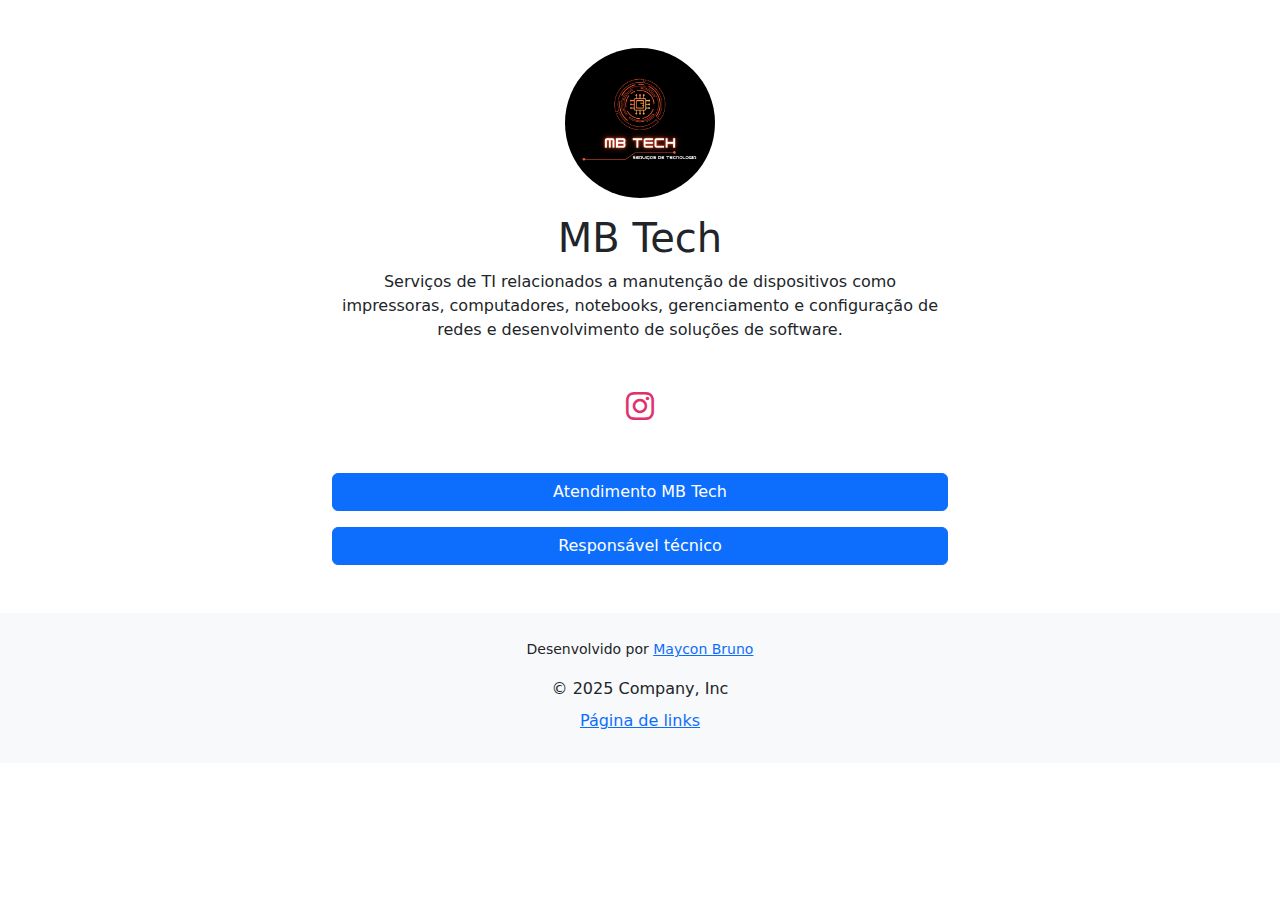
<file: index.html>
<!doctype html>
<html lang="pt-br">
	<head>
		<meta charset="utf-8">
		<meta name="viewport" content="width=device-width, initial-scale=1">
		<link rel="stylesheet" href="https://cdnjs.cloudflare.com/ajax/libs/bootstrap/5.3.3/css/bootstrap.min.css">
		<link rel="stylesheet" href="https://cdnjs.cloudflare.com/ajax/libs/font-awesome/6.7.2/css/all.min.css">
		<link rel="stylesheet" href="assets/css/style.css">

		<title>MB Tech - Links</title>

		<link rel="icon" href="assets/images/mbtech.png">

	</head>
	<body>
		<div class="container text-center col-md-6 mx-auto my-5">

			<img class="img-fluid rounded-circle mb-3" src="assets/images/mbtech.png" width="150" alt="Avatar">

			<h1>MB Tech</h1>

			<p>Serviços de TI relacionados a manutenção de dispositivos como impressoras, computadores, notebooks, gerenciamento e configuração de redes e desenvolvimento de soluções de software.</p>

			<div class="my-5">
				<a class="instagram" href="https://www.instagram.com/mb.tech7/" target="_blank"><i class="fa-brands fa-instagram fa-2x fa-fw"></i></a>
			</div>

			<div class="mb-5">
				<p><a class="btn btn-primary w-100" href="https://api.whatsapp.com/send/?phone=32984924071&text=Ol%C3%A1,+preciso+de+suporte+t%C3%A9cnico.+Poderia+me+ajudar%3F&type=phone_number&app_absent=0" target="_blank">Atendimento MB Tech</a></p>
				<p><a class="btn btn-primary w-100" href="./responsavelTecnico.html">Responsável técnico</a></p>
				<!-- <p><a class="btn btn-primary w-100" href="https://example.net">A Third Link</a></p> -->
			</div>

		</div>

		<script src="assets/js/script.js"></script>

		<footer class="text-center main-footer mt-4 pt-4" style="background-color: #f8f9fa; height: 150px; ">
			<small>Desenvolvido por <a href="https://github.com/MayconBruno7" target="_blank">Maycon Bruno</a></small>
			<p></p>
			<span>© 2025 Company, Inc</span>
	
	
			<div class="container mt-2 mb-5">
				<a aria-current="page" href="index.html">Página de links</a>
			</div>
		</footer>
	</body>
</html>
</file>
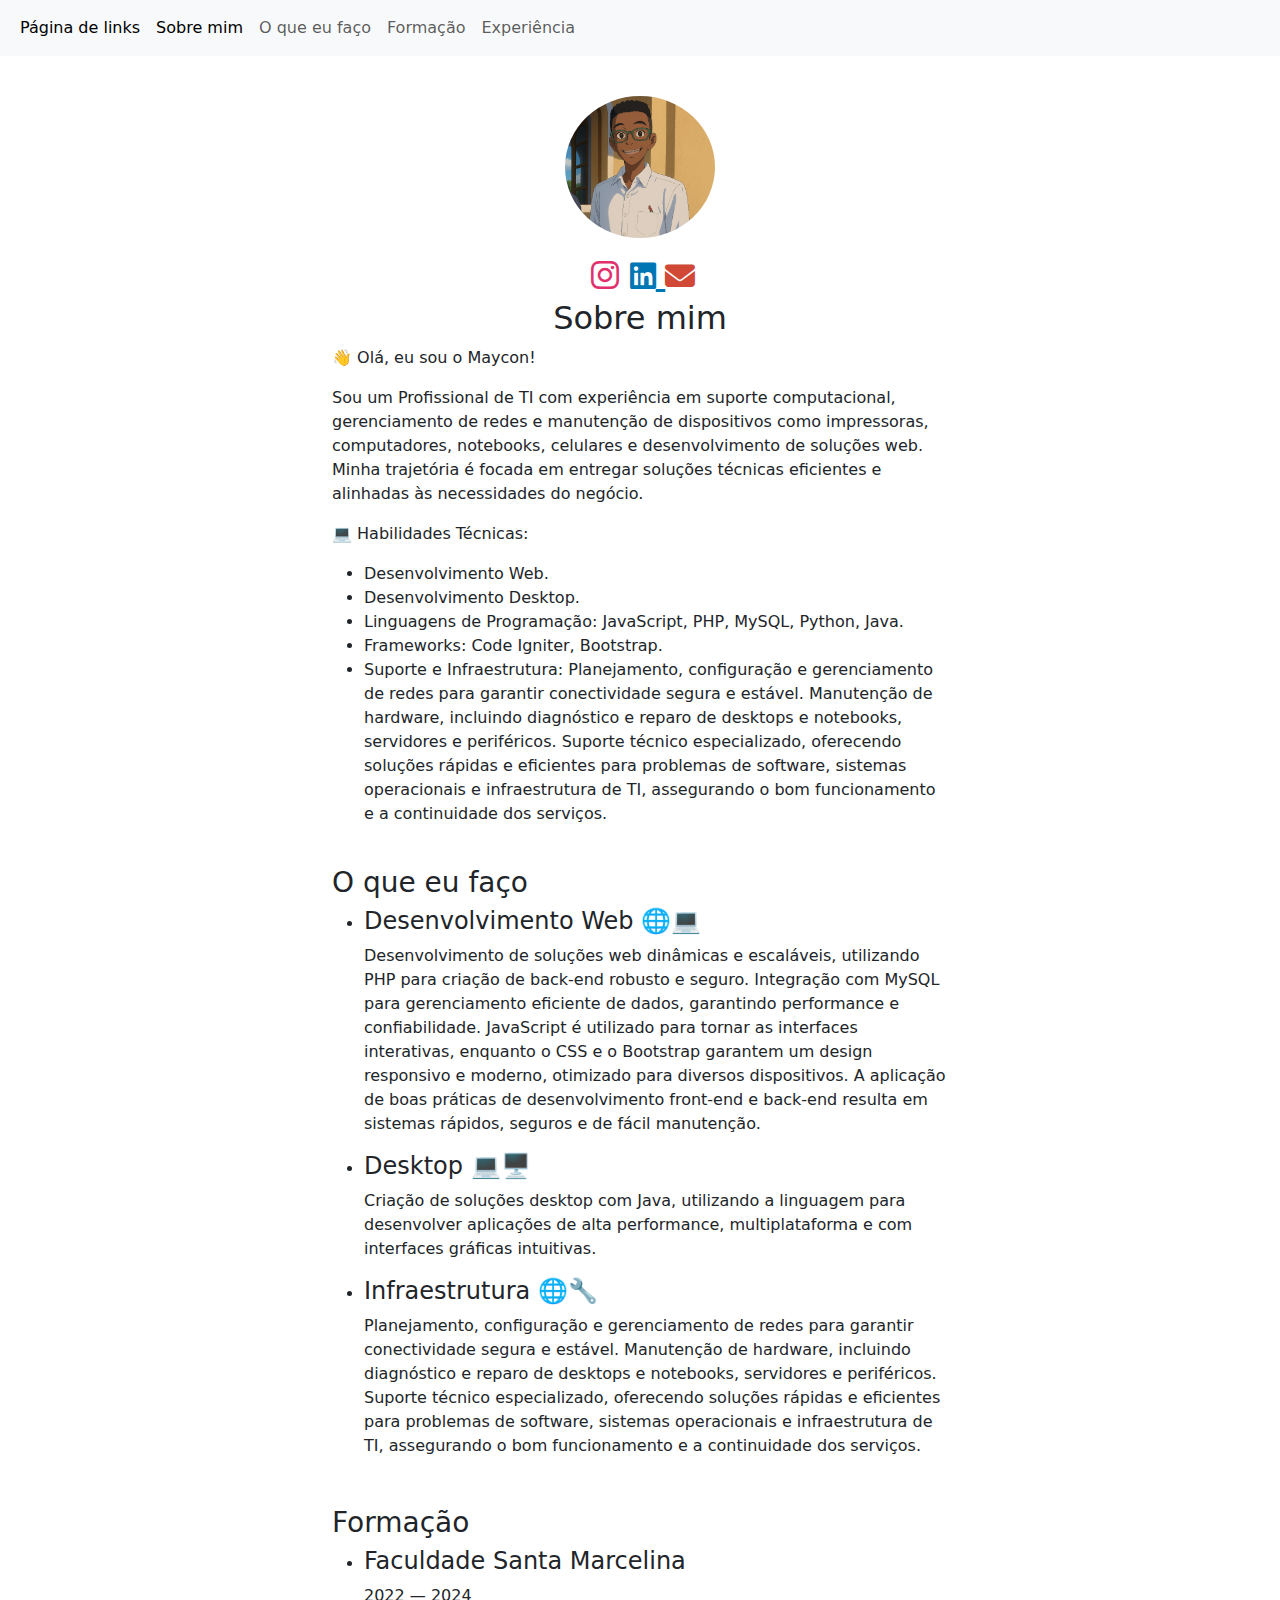
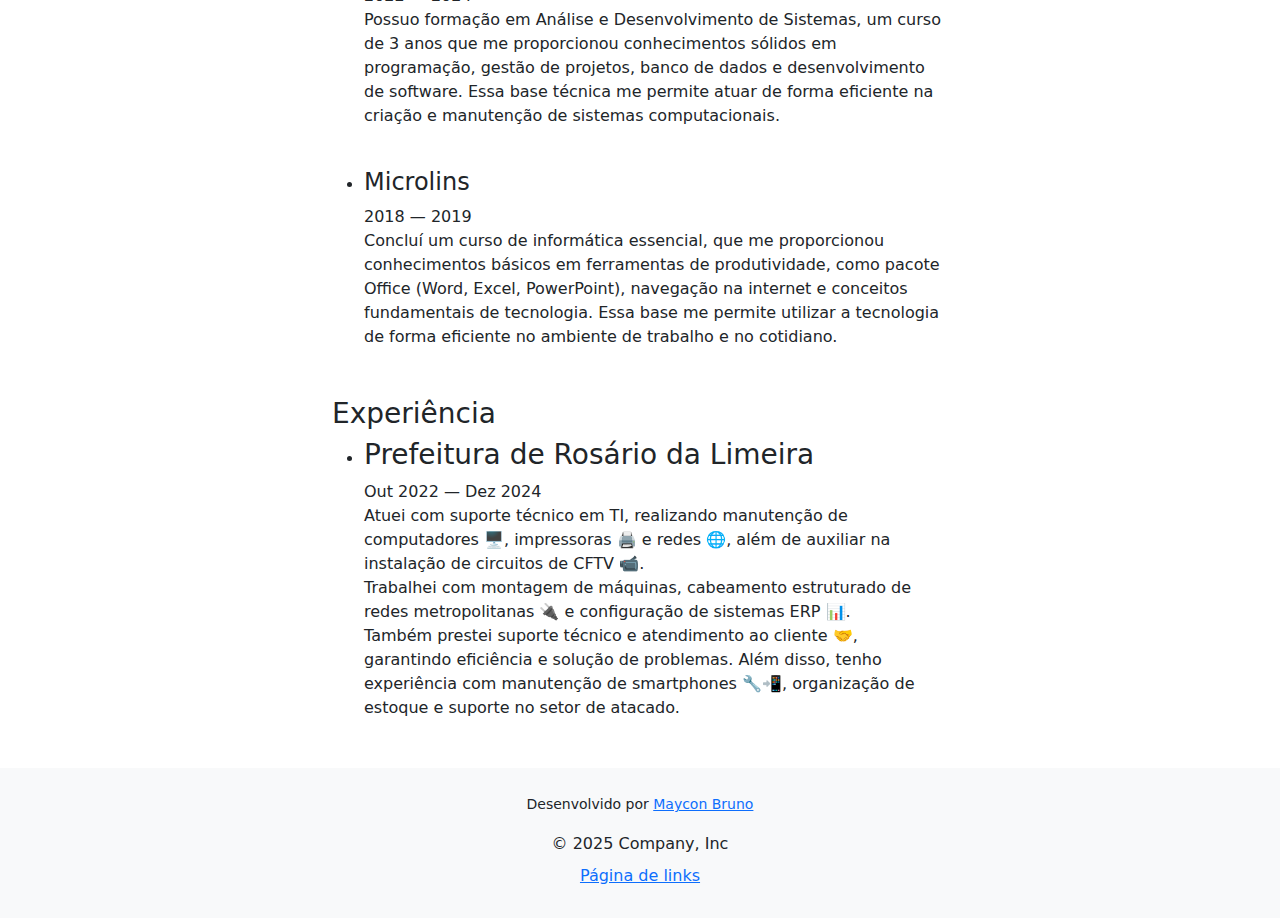
<file: responsavelTecnico.html>
<!DOCTYPE html>
<html lang="pt-br">

<head>
    <meta charset="UTF-8">
    <meta name="viewport" content="width=device-width, initial-scale=1.0">

    <link rel="stylesheet" href="https://cdnjs.cloudflare.com/ajax/libs/bootstrap/5.3.3/css/bootstrap.min.css">
    <link rel="stylesheet" href="https://cdnjs.cloudflare.com/ajax/libs/font-awesome/6.7.2/css/all.min.css">
    <link rel="stylesheet" href="assets/css/style.css">

    <title>Responsável técnico</title>
</head>

<body>
    <nav class="navbar navbar-expand-lg navbar-light bg-light fixed-top">
        <div class="container-fluid">
            <button class="navbar-toggler" type="button" data-bs-toggle="collapse" data-bs-target="#navbarNavDropdown"
                aria-controls="navbarNavDropdown" aria-expanded="false" aria-label="Toggle navigation">
                <span class="navbar-toggler-icon"></span>
            </button>
            <div class="collapse navbar-collapse" id="navbarNavDropdown">
                <ul class="navbar-nav">
                    <li class="nav-item">
                        <a class="nav-link active" aria-current="page" href="index.html">Página de links</a>
                    </li>
                    <li class="nav-item">
                        <a class="nav-link active" aria-current="page" href="#sobre">Sobre mim</a>
                    </li>
                    <li class="nav-item">
                        <a class="nav-link" href="#oqueeufaco">O que eu faço</a>
                    </li>
                    <li class="nav-item">
                        <a class="nav-link" href="#formacao">Formação</a>
                    </li>
                    <li class="nav-item">
                        <a class="nav-link" href="#experiencia">Experiência</a>
                    </li>
                </ul>
            </div>
        </div>
    </nav>

    <div class="container text-center col-md-6 mx-auto my-5">
        <article class="about active" id="sobre">

            <img class="img-fluid rounded-circle mb-3 mt-5" src="assets/images/criador.png" width="150" alt="Avatar">

            <div>
                <a class="instagram" href="https://www.instagram.com/mayconbrun0_/" target="_blank"><i
                        class="fa-brands fa-instagram fa-2x fa-fw"></i></a>

                <a href="https://www.linkedin.com/in/maycon-bruno-a1ab60232/" target="_blank"
                    style="font-size: 30px; color: #0077B5;">
                    <i class="fab fa-linkedin"></i>
                </a>

                <a href="mailto:maycon7ads@gmail.com" target="_blank" style="font-size: 30px; color: #D14836;">
                    <i class="fas fa-envelope"></i>
                </a>
            </div>

            <header>

                <h2 class="h2 article-title">Sobre mim</h2>
            </header>

            <section class="text-start">
                <p>👋 Olá, eu sou o Maycon!</p>
                <p>
                    Sou um Profissional de TI com experiência em suporte computacional, gerenciamento de redes e
                    manutenção de
                    dispositivos como impressoras, computadores, notebooks, celulares e desenvolvimento de soluções web.
                    Minha
                    trajetória é focada em entregar soluções técnicas eficientes e alinhadas às necessidades do negócio.
                </p>
                <p>💻 Habilidades Técnicas:</p>
                <ul>
                    <li>Desenvolvimento Web.</li>
                    <li>Desenvolvimento Desktop.</li>
                    <li>Linguagens de Programação: JavaScript, PHP, MySQL, Python, Java.</li>
                    <li>Frameworks: Code Igniter, Bootstrap.</li>
                    <li>Suporte e Infraestrutura: Planejamento, configuração e gerenciamento de redes para garantir
                        conectividade segura e estável.
                        Manutenção de hardware, incluindo diagnóstico e reparo de desktops e notebooks, servidores e
                        periféricos.
                        Suporte técnico especializado, oferecendo soluções rápidas e eficientes para problemas de
                        software, sistemas operacionais e infraestrutura
                        de TI, assegurando o bom funcionamento e a continuidade dos serviços.</li>
                </ul>
                <br>
            </section>

            <section class="text-start" id="oqueeufaco">

                <h3 class="h3 service-title">O que eu faço</h3>

                <ul class="service-list">

                    <li class="service-item">
                        <div class="service-content-box">
                            <h4 class="h4 service-item-title">Desenvolvimento Web 🌐💻 </h4>

                            <p class="service-item-text">
                                Desenvolvimento de soluções web dinâmicas e escaláveis, utilizando PHP para criação de
                                back-end robusto e seguro.
                                Integração com MySQL para gerenciamento eficiente de dados, garantindo performance e
                                confiabilidade.
                                JavaScript é utilizado para tornar as interfaces interativas, enquanto o CSS e o
                                Bootstrap garantem um design responsivo e moderno,
                                otimizado para diversos dispositivos. A aplicação de boas práticas de desenvolvimento
                                front-end e back-end resulta em sistemas
                                rápidos, seguros e de fácil manutenção.
                            </p>
                        </div>

                    </li>

                    <li class="service-item">
                        <div class="service-content-box">
                            <h4 class="h4 service-item-title">Desktop 💻🖥️ </h4>

                            <p class="service-item-text">
                                Criação de soluções desktop com Java, utilizando a linguagem para desenvolver aplicações
                                de alta performance,
                                multiplataforma e com interfaces gráficas intuitivas.
                            </p>
                        </div>

                    </li>

                    <li class="service-item">
                        <div class="service-content-box">
                            <h4 class="h4 service-item-title">Infraestrutura 🌐🔧</h4>

                            <p class="service-item-text">
                                Planejamento, configuração e gerenciamento de redes para garantir conectividade segura e
                                estável.
                                Manutenção de hardware, incluindo diagnóstico e reparo de desktops e notebooks,
                                servidores e periféricos.
                                Suporte técnico especializado, oferecendo soluções rápidas e eficientes para problemas
                                de software, sistemas operacionais e infraestrutura
                                de TI, assegurando o bom funcionamento e a continuidade dos serviços.
                            </p>
                        </div>

                    </li>
                </ul>

            </section>
        </article>

        <article class="text-start mt-5" id="formacao">

            <section class="timeline">

                <div class="title-wrapper">
                    <div class="icon-box">
                        <ion-icon name="book-outline"></ion-icon>
                    </div>

                    <h3 class="h3">Formação</h3>
                </div>

                <ul class="timeline-list">

                    <li class="timeline-item">

                        <h4 class="h4 timeline-item-title">Faculdade Santa Marcelina</h4>

                        <span>2022 — 2024</span>

                        <p class="timeline-text">
                            Possuo formação em Análise e Desenvolvimento de Sistemas, um curso de 3 anos que me
                            proporcionou
                            conhecimentos sólidos em programação, gestão de projetos, banco de dados e desenvolvimento
                            de software.
                            Essa base técnica me permite atuar de forma eficiente na criação e manutenção de sistemas
                            computacionais.
                        </p>

                    </li>

                </ul>
                <br>

                <ul class="timeline-list">

                    <li class="timeline-item">

                        <h4 class="h4 timeline-item-title">Microlins</h4>

                        <span>2018 — 2019</span>

                        <p class="timeline-text">
                            Concluí um curso de informática essencial, que me proporcionou conhecimentos básicos em
                            ferramentas de
                            produtividade, como pacote Office (Word, Excel, PowerPoint), navegação na internet e
                            conceitos
                            fundamentais de tecnologia. Essa base me permite utilizar a tecnologia de forma eficiente no
                            ambiente de
                            trabalho e no cotidiano.
                        </p>

                    </li>

                </ul>

            </section>

            <section class="timeline mt-5" id="experiencia">

                <div class="title-wrapper">
                    <div class="icon-box">
                        <ion-icon name="book-outline"></ion-icon>
                    </div>

                    <h3 class="h3 mt-2">Experiência</h3>
                </div>

                <ul>
                    <li>
                        <h3>Prefeitura de Rosário da Limeira</h1>
                            <span>Out 2022 — Dez 2024</span>

                            <p>
                                Atuei com suporte técnico em TI, realizando manutenção de computadores 🖥️, impressoras
                                🖨️ e redes 🌐, além de auxiliar na instalação de circuitos de CFTV 📹.
                                <br>
                                Trabalhei com montagem de máquinas, cabeamento estruturado de redes metropolitanas 🔌 e
                                configuração de sistemas ERP 📊.
                                <br>
                                Também prestei suporte técnico e atendimento ao cliente 🤝, garantindo eficiência e
                                solução de problemas.

                                Além disso, tenho experiência com manutenção de smartphones 🔧📲, organização de estoque
                                e suporte no setor de atacado.
                            </p>
                    </li>
                </ul>
            </section>
        </article>
    </div>

    <script src="https://cdnjs.cloudflare.com/ajax/libs/bootstrap/5.3.3/js/bootstrap.bundle.min.js"></script>

    <script>
        document.addEventListener("DOMContentLoaded", function () {
            let navLinks = document.querySelectorAll(".nav-link");
            let navbarToggler = document.querySelector(".navbar-toggler");
            let navbarCollapse = document.querySelector(".navbar-collapse");

            navLinks.forEach(function (link) {
                link.addEventListener("click", function () {
                    if (navbarCollapse.classList.contains("show")) {
                        navbarToggler.click();
                    }
                });
            });
        });
    </script>

    <footer class="text-center main-footer mt-4 pt-4" style="background-color: #f8f9fa; height: 150px; ">
        <small>Desenvolvido por <a href="https://github.com/MayconBruno7" target="_blank">Maycon Bruno</a></small>
        <p></p>
        <span>© 2025 Company, Inc</span>


        <div class="container mt-2 mb-5">
            <a aria-current="page" href="index.html">Página de links</a>
        </div>
    </footer>

</body>

</html>
</file>
<file: assets/css/style.css>
.facebook {
	color: #1877f2;
}

.x, .snapchat, .tiktok {
	color: #000;
}

.instagram {
	color: #e1306c;
}

.linkedin {
	color: #0a66c2;
}

#sobre, #oqueeufaco, #formacao, #experiencia {
	scroll-margin-top: 70px; 
}
</file>
